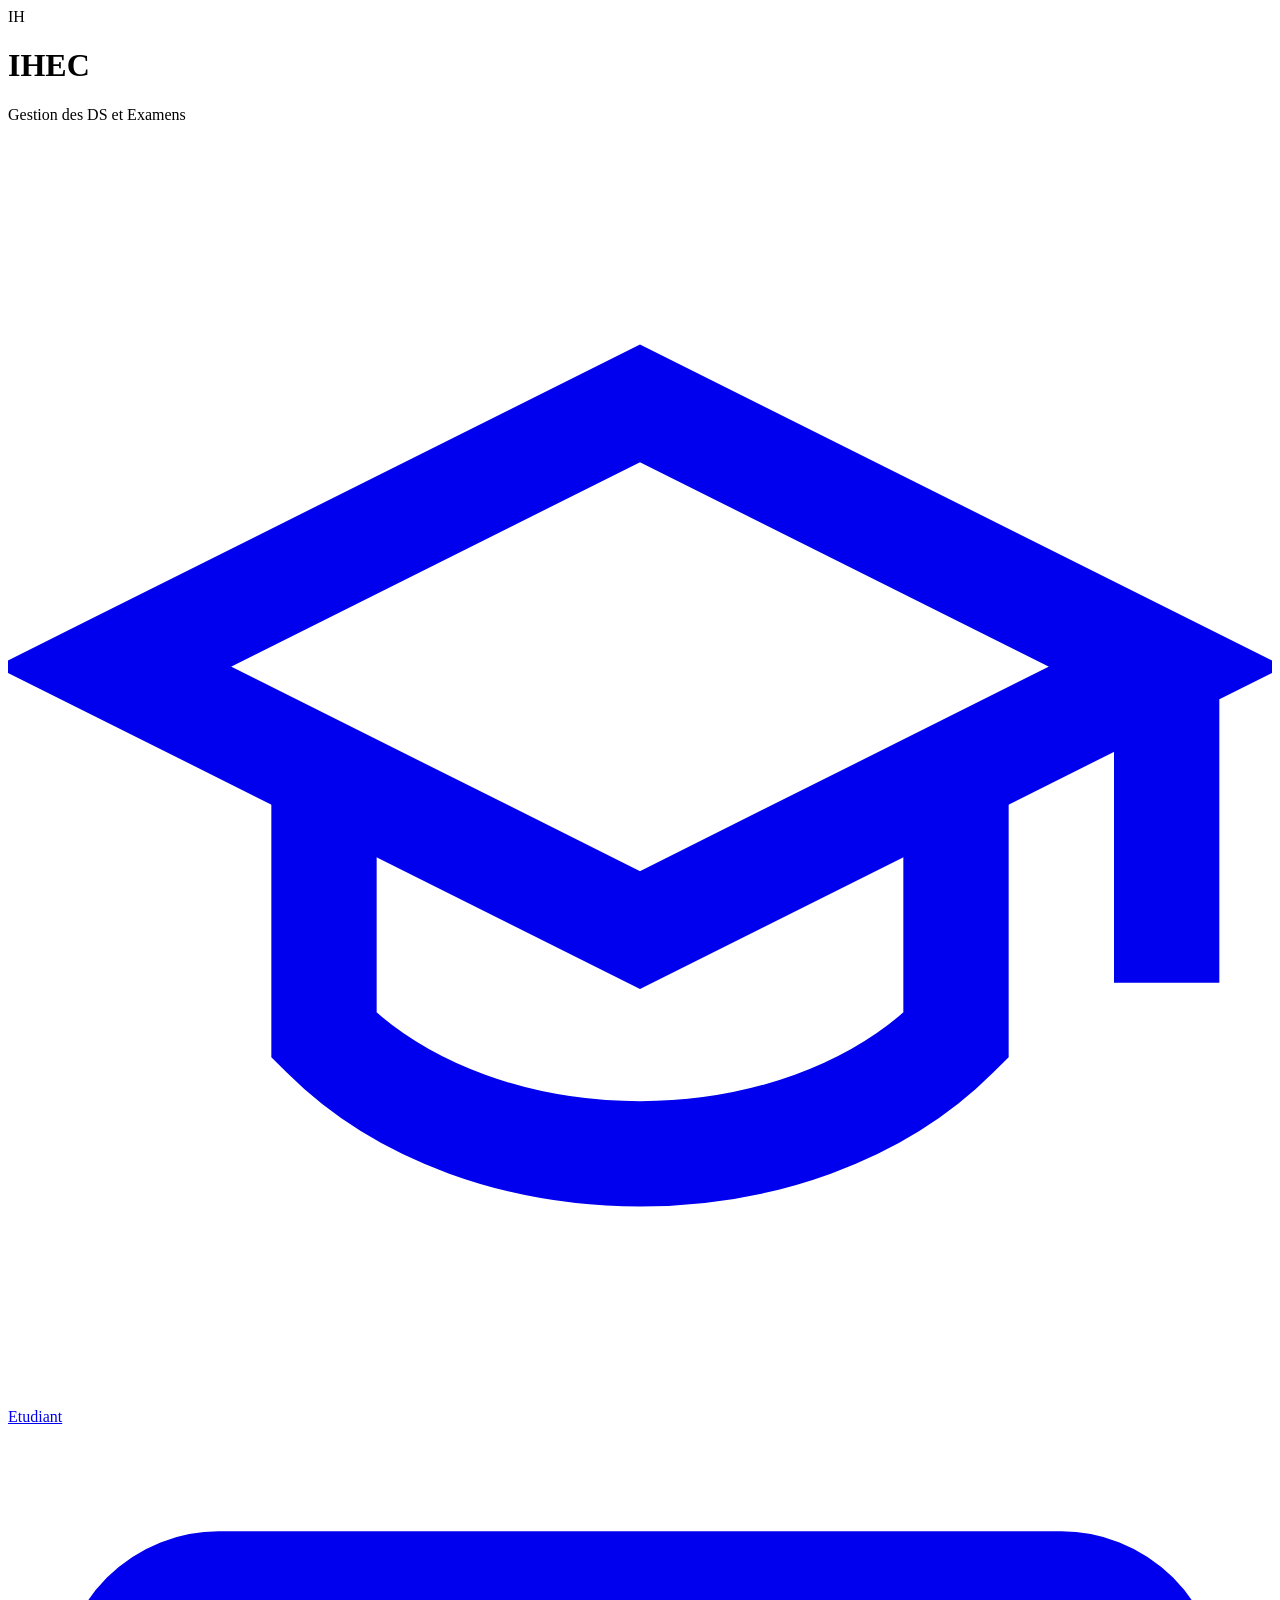
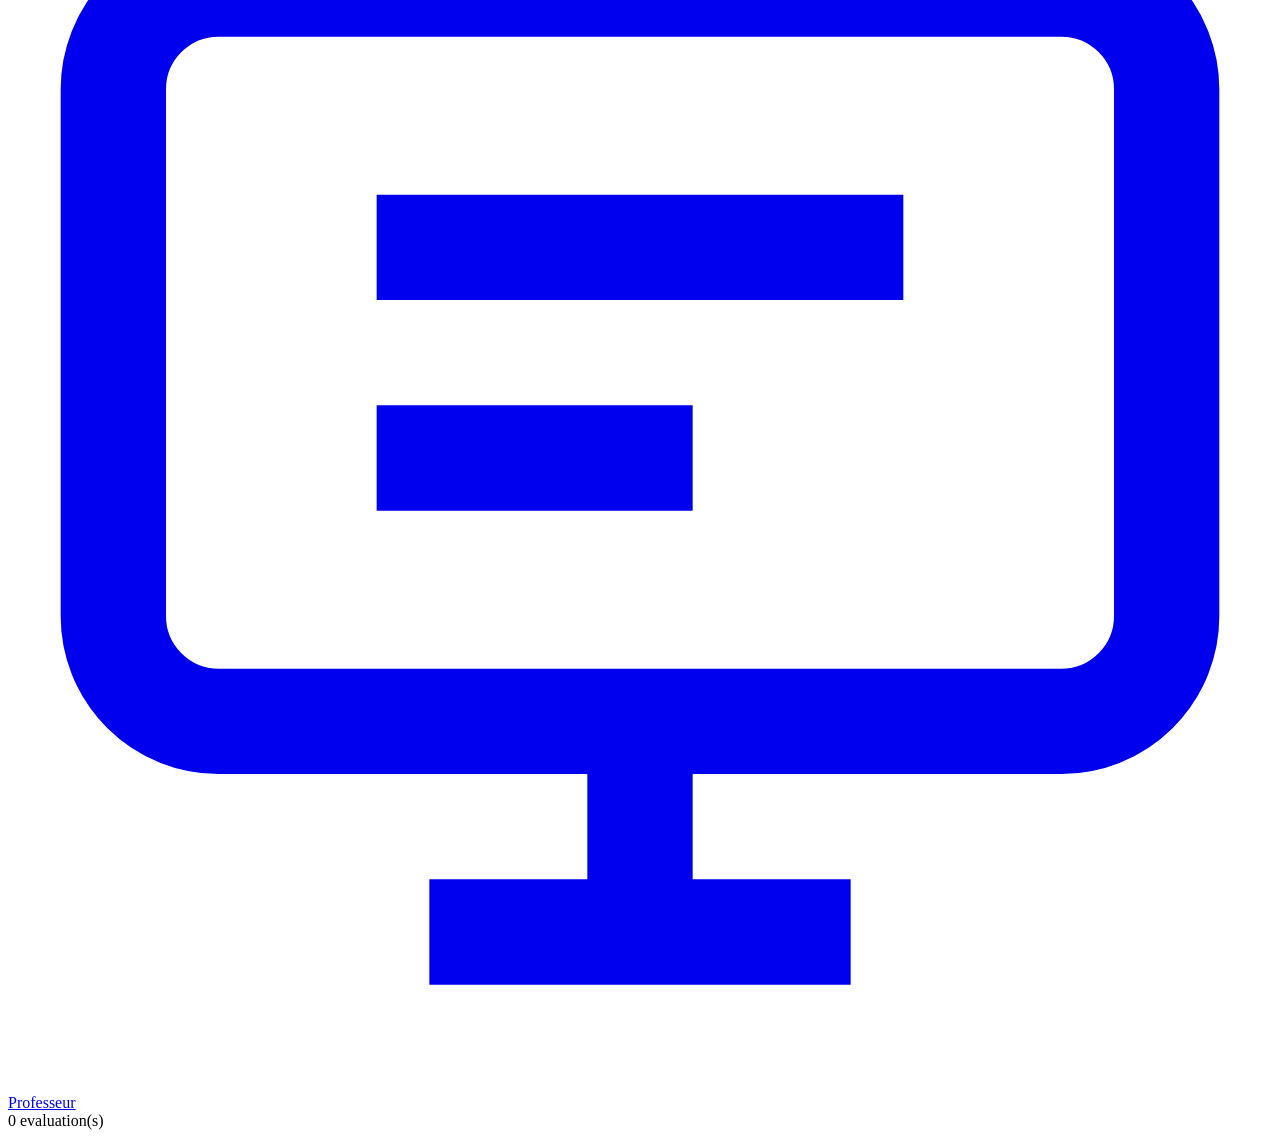
<file: src/main/resources/templates/index.html>
<!DOCTYPE html>
<html xmlns:th="http://www.thymeleaf.org" lang="fr">
<head>
    <meta charset="UTF-8">
    <title>IHEC — Gestion des Evaluations</title>
    <link rel="stylesheet" th:href="@{/style.css}">
</head>
<body class="choice-page">
<div class="choice-box">
    <div class="choice-header">
        <div class="logo-mark">IH</div>
        <h1>IHEC</h1>
        <p>Gestion des DS et Examens</p>
    </div>
    <div class="choice-buttons">
        <a href="/comptes/login?type=ETUDIANT" class="choice-btn choice-etudiant">
            <span class="choice-icon">
                <svg viewBox="0 0 24 24" fill="none" stroke="currentColor" stroke-width="2">
                    <path d="M22 10v6M2 10l10-5 10 5-10 5z"/>
                    <path d="M6 12v5c3 3 9 3 12 0v-5"/>
                </svg>
            </span>
            <span class="choice-label">Etudiant</span>
        </a>
        <a href="/comptes/login?type=PROF" class="choice-btn choice-prof">
            <span class="choice-icon">
                <svg viewBox="0 0 24 24" fill="none" stroke="currentColor" stroke-width="2">
                    <rect x="2" y="3" width="20" height="14" rx="2"/>
                    <path d="M8 21h8M12 17v4"/>
                    <path d="M7 8h10M7 12h6"/>
                </svg>
            </span>
            <span class="choice-label">Professeur</span>
        </a>
    </div>
    <div class="choice-footer" th:if="${nbEvaluations != null}">
        <span th:text="${nbEvaluations + ' evaluation(s) enregistree(s)'}">0 evaluation(s)</span>
    </div>
</div>
</body>
</html>
</file>
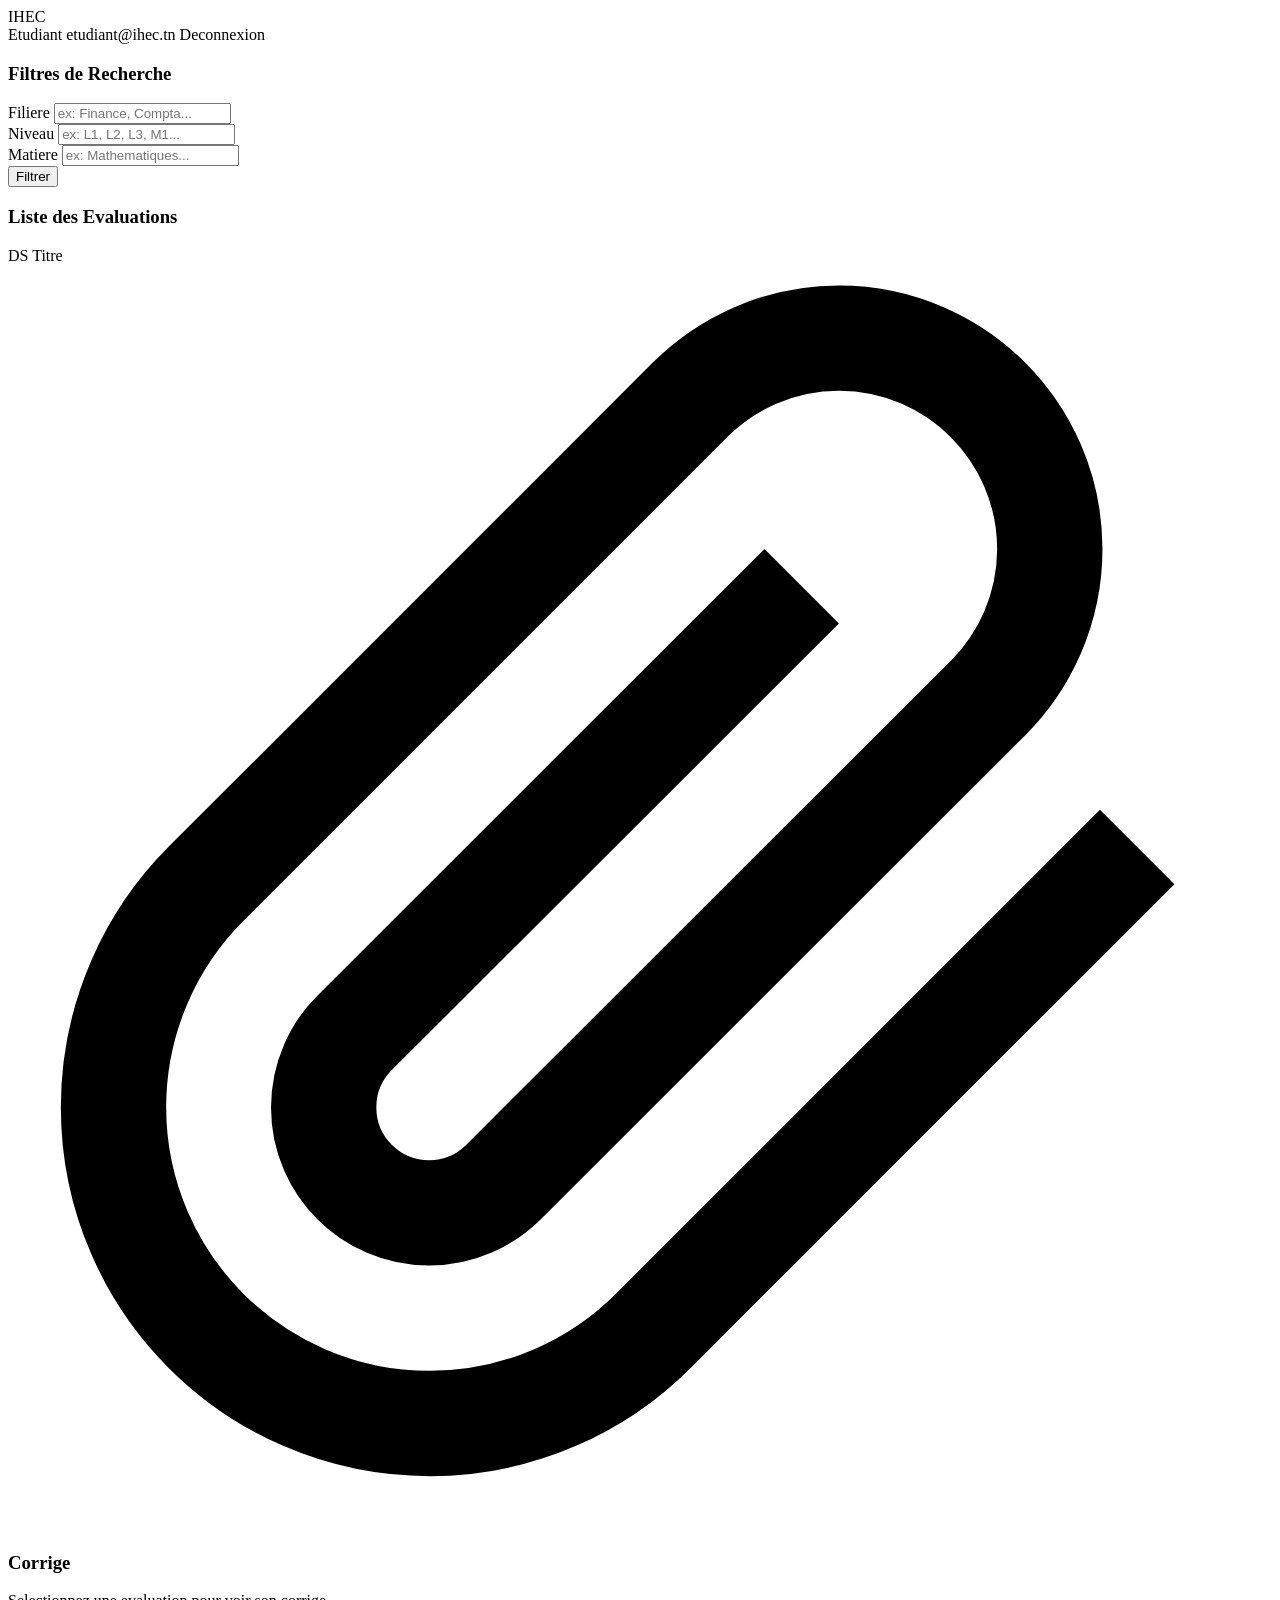
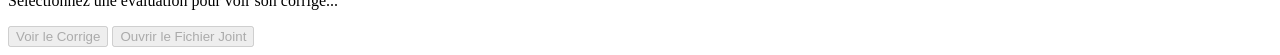
<file: src/main/resources/templates/evaluations-etudiant.html>
<!DOCTYPE html>
<html xmlns:th="http://www.thymeleaf.org" lang="fr">
<head>
    <meta charset="UTF-8">
    <title>Espace Etudiant — IHEC</title>
    <link rel="stylesheet" th:href="@{/style.css}">
</head>
<body>
<header class="topbar">
    <div class="topbar-brand">IHEC</div>
    <div class="topbar-info">
        <span class="topbar-role role-etudiant">Etudiant</span>
        <span class="topbar-email" th:text="${user.email}">etudiant@ihec.tn</span>
        <a th:href="@{/comptes/logout}" class="btn btn-logout">Deconnexion</a>
    </div>
</header>

<div class="workspace">
    <!-- panneau de gauche : filtres pour chercher une évaluation spécifique -->
    <aside class="panel panel-filters">
        <h3 class="panel-title">Filtres de Recherche</h3>
        <form id="filterForm">
            <div class="filter-group">
                <label>Filiere</label>
                <input type="text" id="filterFiliere" placeholder="ex: Finance, Compta...">
            </div>
            <div class="filter-group">
                <label>Niveau</label>
                <input type="text" id="filterNiveau" placeholder="ex: L1, L2, L3, M1...">
            </div>
            <div class="filter-group">
                <label>Matiere</label>
                <input type="text" id="filterMatiere" placeholder="ex: Mathematiques...">
            </div>
            <button type="button" class="btn btn-filter" onclick="filtrerEvaluations()">Filtrer</button>
        </form>
    </aside>

    <!-- Panneau centre : liste -->
    <main class="panel panel-list">
        <h3 class="panel-title">Liste des Evaluations</h3>
        <div class="eval-list" id="evalList">
            <div th:each="eval : ${evaluations}"
                 class="eval-item"
                 th:classappend="${eval.aFichierJoint()} ? ' has-file' : ''"
                 th:data-id="${eval.id}"
                 th:data-titre="${eval.titre}"
                 th:data-matiere="${eval.matiere.nom}"
                 th:data-niveau="${eval.matiere.niveau}"
                 th:data-filiere="${eval.matiere.filiere}"
                 th:data-type="${eval.type}"
                 th:data-correction="${eval.correction != null ? eval.correction : ''}"
                 th:data-fichier="${eval.aFichierJoint()}"
                 onclick="selectEval(this)">
                <span class="eval-type-badge"
                      th:classappend="${eval.type.toLowerCase() == 'ds'} ? ' badge-ds' : ' badge-examen'"
                      th:text="${eval.type}">DS</span>
                <span class="eval-title" th:text="${eval.titre}">Titre</span>
                <span class="eval-meta"
                      th:text="${eval.matiere.nom + ' - ' + eval.matiere.filiere + ' - ' + eval.matiere.niveau}">
                </span>
                <span th:if="${eval.aFichierJoint()}" class="file-indicator" title="Fichier joint disponible">
                    <svg viewBox="0 0 24 24" fill="none" stroke="currentColor" stroke-width="2">
                        <path d="M21.44 11.05l-9.19 9.19a6 6 0 0 1-8.49-8.49l9.19-9.19a4 4 0 0 1 5.66 5.66l-9.2 9.19a2 2 0 0 1-2.83-2.83l8.49-8.48"/>
                    </svg>
                </span>
            </div>
        </div>
    </main>

    <!-- Panneau droit : corrigé -->
    <aside class="panel panel-corrected">
        <h3 class="panel-title">Corrige</h3>
        <div class="corrected-content" id="correctedContent">
            <p class="corrected-placeholder">Selectionnez une evaluation pour voir son corrige...</p>
        </div>
        <div class="corrected-actions">
            <button class="btn btn-view" id="btnVoir" onclick="voirCorrige()" disabled>Voir le Corrige</button>
            <button class="btn btn-open" id="btnOuvrir" onclick="ouvrirFichier()" disabled>Ouvrir le Fichier Joint</button>
        </div>
    </aside>
</div>
<script th:src="@{/app.js}"></script>
<script th:inline="javascript">
    let selectedEval = null;
  // quand on clique sur une évaluation, on la marque comme sélectionnée
    // et on active les boutons du panneau droit
    function selectEval(el) {
        document.querySelectorAll('.eval-item').forEach(e => e.classList.remove('selected'));
        el.classList.add('selected');
        selectedEval = {
            id: el.dataset.id,
            titre: el.dataset.titre,
            matiere: el.dataset.matiere,
            niveau: el.dataset.niveau,
            filiere: el.dataset.filiere,
            type: el.dataset.type,
            correction: el.dataset.correction,
            fichier: el.dataset.fichier === 'true'
        };
        document.getElementById('btnVoir').disabled = false;
        document.getElementById('btnOuvrir').disabled = !selectedEval.fichier;
    }

    function voirCorrige() {
        if (!selectedEval) return;
        const content = document.getElementById('correctedContent');
        content.innerHTML = `
            <div class="corrected-detail">
                <div class="corrected-type ${selectedEval.type.toLowerCase()}">${selectedEval.type}: ${selectedEval.titre}</div>
                <div class="corrected-meta">${selectedEval.matiere} | ${selectedEval.filiere} | ${selectedEval.niveau}</div>
                <div class="corrected-separator"></div>
                <div class="corrected-label">CORRECTION:</div>
                <div class="corrected-separator"></div>
                <div class="corrected-text">${selectedEval.correction || 'Aucune correction disponible.'}</div>
            </div>
        `;
    }

    function ouvrirFichier() {
        if (!selectedEval || !selectedEval.fichier) return;
        window.open('/evaluations/fichier/' + selectedEval.id, '_blank');
    }

    function filtrerEvaluations() {
        const filiere = document.getElementById('filterFiliere').value.toLowerCase();
        const niveau = document.getElementById('filterNiveau').value.toLowerCase();
        const matiere = document.getElementById('filterMatiere').value.toLowerCase();
        document.querySelectorAll('.eval-item').forEach(el => {
            const f = el.dataset.filiere.toLowerCase();
            const n = el.dataset.niveau.toLowerCase();
            const m = el.dataset.matiere.toLowerCase();
            const visible = (!filiere || f.includes(filiere))
                         && (!niveau  || n.includes(niveau))
                         && (!matiere || m.includes(matiere));
            el.style.display = visible ? '' : 'none';
        });
    }
</script>
</body>
</html>
</file>
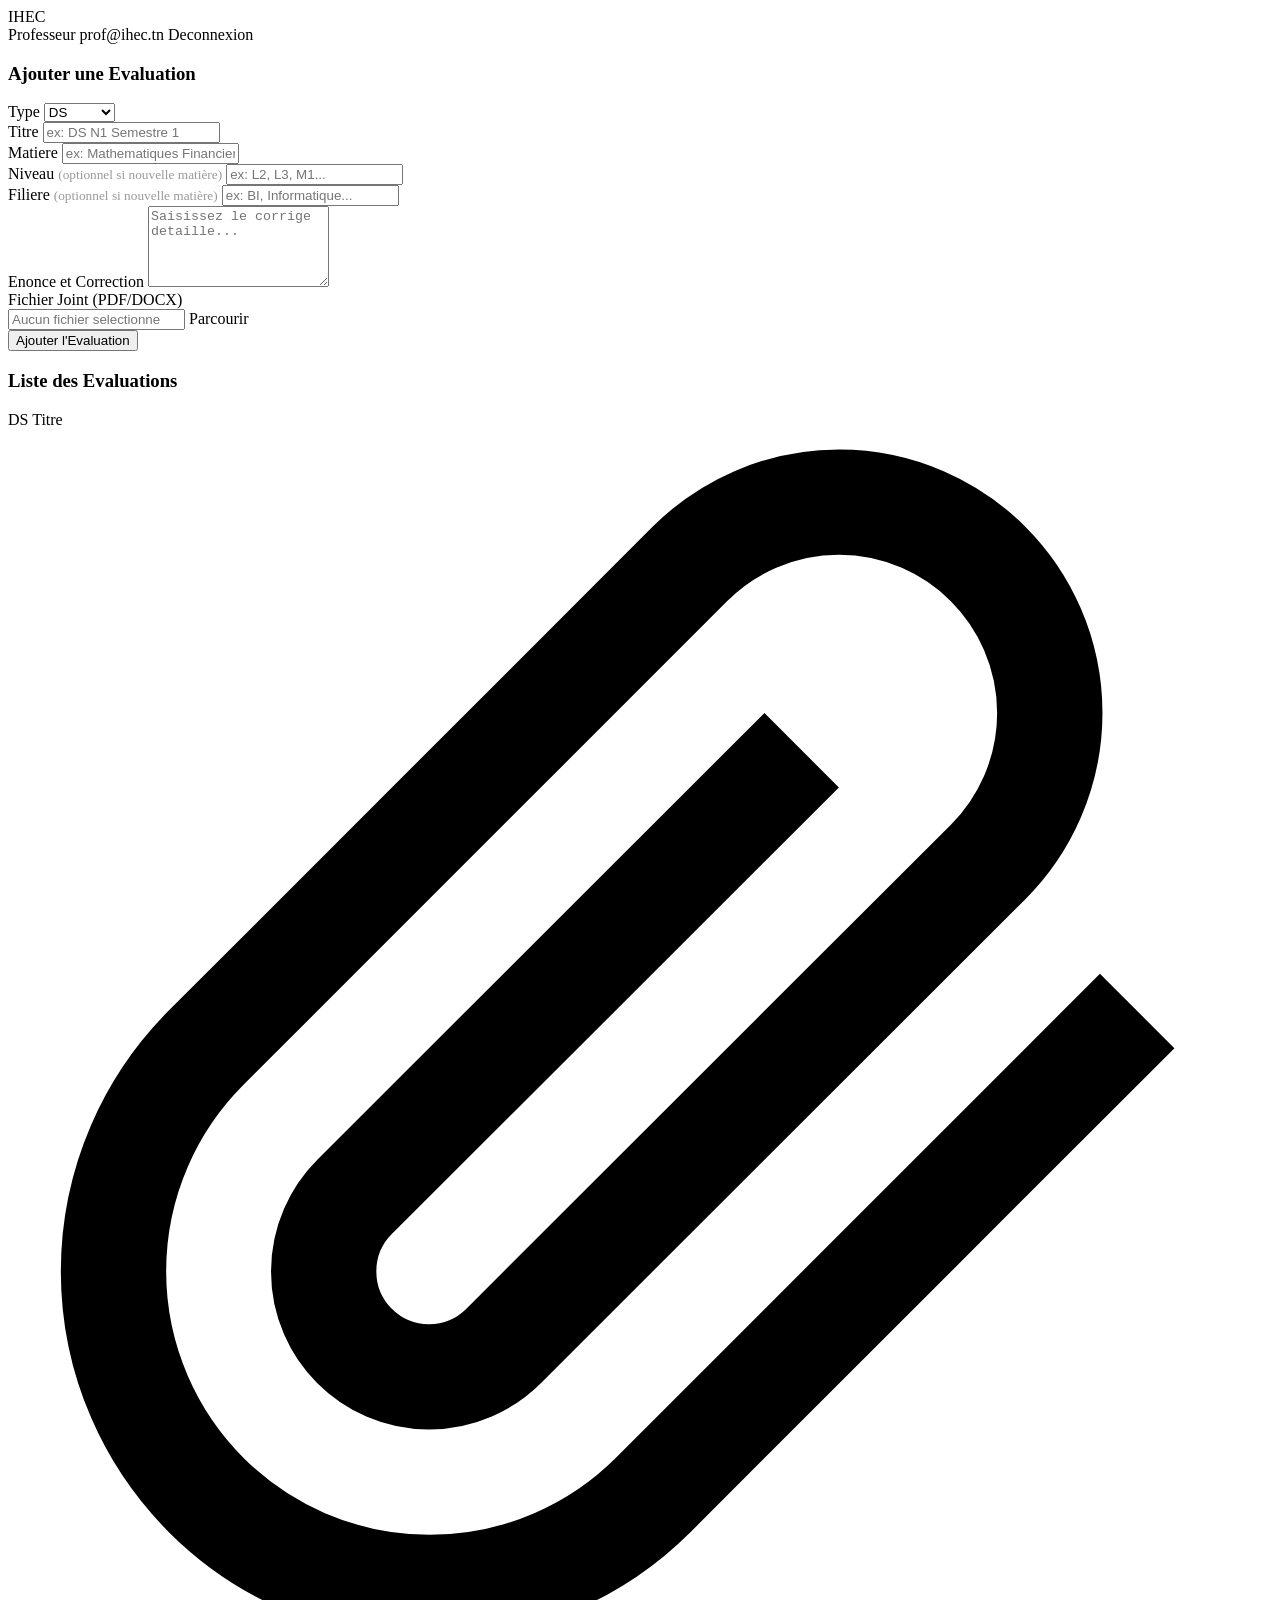
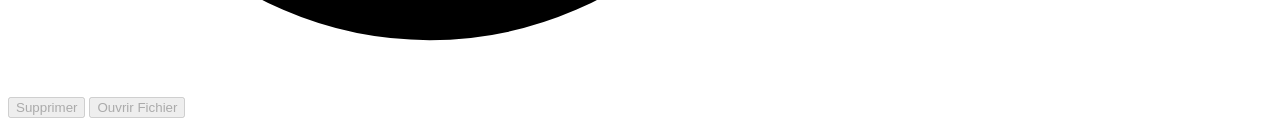
<file: src/main/resources/templates/evaluations-prof.html>
<!DOCTYPE html>
<html xmlns:th="http://www.thymeleaf.org" lang="fr">
<head>
    <meta charset="UTF-8">
    <title>Espace Professeur — IHEC</title>
    <link rel="stylesheet" th:href="@{/style.css}">
</head>
<body>
<header class="topbar">
    <div class="topbar-brand">IHEC</div>
    <div class="topbar-info">
        <span class="topbar-role role-prof">Professeur</span>
        <span class="topbar-email" th:text="${user.email}">prof@ihec.tn</span>
        <a th:href="@{/comptes/logout}" class="btn btn-logout">Deconnexion</a>
    </div>
</header>

<div class="workspace workspace-prof">
    <!-- Panneau gauche : formulaire -->
    <aside class="panel panel-form">
        <h3 class="panel-title" id="formTitle">Ajouter une Evaluation</h3>

        <div th:if="${success}" class="alert alert-success" th:text="${success}"></div>
        <div th:if="${error}" class="alert alert-error" th:text="${error}"></div>

        <form id="evalForm" th:action="@{/evaluations/ajouter}" method="post" enctype="multipart/form-data">
            <input type="hidden" id="editId" name="editId" value="">

            <div class="form-group">
                <label>Type</label>
                <select name="typeEval" id="typeEval" required>
                    <option value="DS">DS</option>
                    <option value="Examen">Examen</option>
                </select>
            </div>
            <div class="form-group">
                <label>Titre</label>
                <input type="text" name="titre" id="titreInput" placeholder="ex: DS N1 Semestre 1" required>
            </div>
            <div class="form-group">
                <label>Matiere</label>
                <input type="text" name="matiereNom" id="matiereSearch"
                       placeholder="ex: Mathematiques Financieres"
                       autocomplete="off"
                       oninput="searchMatiere(this.value)">
                <input type="hidden" name="matiereId" id="matiereId">
                <div class="matiere-suggestions" id="matiereSuggestions"></div>
            </div>
            <div class="form-group" id="niveauGroup">
                <label>Niveau <small style="color:#999">(optionnel si nouvelle matière)</small></label>
                <input type="text" name="matiereNiveau" id="niveauInput" placeholder="ex: L2, L3, M1...">
            </div>
            <div class="form-group" id="filiereGroup">
                <label>Filiere <small style="color:#999">(optionnel si nouvelle matière)</small></label>
                <input type="text" name="matiereFiliere" id="filiereInput" placeholder="ex: BI, Informatique...">
            </div>
            <div class="form-group">
                <label>Enonce et Correction</label>
                <textarea name="correction" id="correctionInput" rows="5" placeholder="Saisissez le corrige detaille..."></textarea>
            </div>
            <div class="form-group">
                <label>Fichier Joint (PDF/DOCX)</label>
                <div class="file-input-wrapper">
                    <input type="text" id="fileNameDisplay" placeholder="Aucun fichier selectionne" readonly>
                    <label for="fichierInput" class="btn btn-browse">Parcourir</label>
                    <input type="file" id="fichierInput" name="fichier" accept=".pdf,.docx"
                           onchange="updateFileName(this)" style="display:none">
                </div>
            </div>
            <div style="display:flex; gap:8px;">
                <button type="submit" class="btn btn-primary btn-full" id="btnSubmit">Ajouter l'Evaluation</button>
                <button type="button" class="btn btn-logout" id="btnAnnuler" onclick="resetForm()" style="display:none">Annuler</button>
            </div>
        </form>
    </aside>

    <!-- Panneau droit : liste -->
    <main class="panel panel-list-prof">
        <h3 class="panel-title">
            Liste des Evaluations
            <span class="count-badge" th:text="'(' + ${#lists.size(evaluations)} + ')'"></span>
        </h3>
        <div class="eval-list" id="evalListProf">
            <div th:each="eval : ${evaluations}"
                 class="eval-item"
                 th:classappend="${eval.aFichierJoint()} ? ' has-file' : ''"
                 th:data-id="${eval.id}"
                 onclick="selectEvalProf(this)">
                <span class="eval-type-badge"
                      th:classappend="${eval.type.toLowerCase() == 'ds'} ? ' badge-ds' : ' badge-examen'"
                      th:text="${eval.type}">DS</span>
                <span class="eval-title" th:text="${eval.titre}">Titre</span>
                <span class="eval-meta"
                      th:text="${eval.matiere.nom + ' - ' + eval.matiere.filiere + ' - ' + eval.matiere.niveau}">
                </span>
                <span th:if="${eval.aFichierJoint()}" class="file-indicator">
                    <svg viewBox="0 0 24 24" fill="none" stroke="currentColor" stroke-width="2">
                        <path d="M21.44 11.05l-9.19 9.19a6 6 0 0 1-8.49-8.49l9.19-9.19a4 4 0 0 1 5.66 5.66l-9.2 9.19a2 2 0 0 1-2.83-2.83l8.49-8.48"/>
                    </svg>
                </span>
            </div>
        </div>
        <div class="prof-actions">
            <button class="btn btn-danger" id="btnSupprimer" onclick="supprimerEval()" disabled>Supprimer</button>
            <button class="btn btn-open" id="btnOuvrirProf" onclick="ouvrirFichierProf()" disabled>Ouvrir Fichier</button>
        </div>
    </main>
</div>

<script th:src="@{/app.js}"></script>
<script th:inline="javascript">
    let selectedId = null;
    let selectedFichier = false;
    const matieres = /*[[${matieres}]]*/ [];

    function selectEvalProf(el) {
        document.querySelectorAll('.eval-item').forEach(e => e.classList.remove('selected'));
        el.classList.add('selected');
        selectedId = el.dataset.id;
        selectedFichier = el.classList.contains('has-file');
        document.getElementById('btnSupprimer').disabled = false;
        document.getElementById('btnOuvrirProf').disabled = !selectedFichier;
        chargerEvalDansFormulaire(selectedId);
    }

    function chargerEvalDansFormulaire(id) {
        fetch('/evaluations/modifier/' + id)
            .then(r => r.json())
            .then(data => {
                document.getElementById('formTitle').textContent = 'Modifier l\'Evaluation';
                document.getElementById('btnSubmit').textContent = 'Enregistrer les modifications';
                document.getElementById('btnAnnuler').style.display = 'inline-block';
                document.getElementById('evalForm').action = '/evaluations/modifier/' + id;

                document.getElementById('titreInput').value = data.titre;
                document.getElementById('typeEval').value = data.type;
                document.getElementById('correctionInput').value = data.correction || '';
                document.getElementById('matiereId').value = data.matiereId;
                document.getElementById('matiereSearch').value = data.matiereNom;
                document.getElementById('fileNameDisplay').value =
                    data.aFichier ? 'Fichier existant (choisir pour remplacer)' : 'Aucun fichier selectionne';

                // Masquer niveau/filière (matière déjà existante)
                document.getElementById('niveauGroup').style.display = 'none';
                document.getElementById('filiereGroup').style.display = 'none';
                document.getElementById('niveauInput').value = '';
                document.getElementById('filiereInput').value = '';
            });
    }

    function resetForm() {
        document.getElementById('formTitle').textContent = 'Ajouter une Evaluation';
        document.getElementById('btnSubmit').textContent = 'Ajouter l\'Evaluation';
        document.getElementById('btnAnnuler').style.display = 'none';
        document.getElementById('evalForm').action = '/evaluations/ajouter';
        document.getElementById('evalForm').reset();
        document.getElementById('fileNameDisplay').value = '';
        document.getElementById('matiereId').value = '';
        document.getElementById('niveauGroup').style.display = 'block';
        document.getElementById('filiereGroup').style.display = 'block';
        document.getElementById('niveauInput').value = '';
        document.getElementById('filiereInput').value = '';
        document.querySelectorAll('.eval-item').forEach(e => e.classList.remove('selected'));
        selectedId = null;
        document.getElementById('btnSupprimer').disabled = true;
        document.getElementById('btnOuvrirProf').disabled = true;
    }

    function supprimerEval() {
        if (!selectedId) return;
        if (confirm('Supprimer cette evaluation ?')) {
            window.location.href = '/evaluations/supprimer/' + selectedId;
        }
    }

    function ouvrirFichierProf() {
        if (!selectedId || !selectedFichier) return;
        window.open('/evaluations/fichier/' + selectedId, '_blank');
    }

    function updateFileName(input) {
        const display = document.getElementById('fileNameDisplay');
        display.value = input.files[0] ? input.files[0].name : 'Aucun fichier selectionne';
    }

    function searchMatiere(val) {
        const suggestions = document.getElementById('matiereSuggestions');

        // Réinitialiser l'id si l'utilisateur retape
        document.getElementById('matiereId').value = '';

        // Afficher les champs niveau/filière (matière pas encore sélectionnée)
        document.getElementById('niveauGroup').style.display = 'block';
        document.getElementById('filiereGroup').style.display = 'block';

        if (!val || val.length < 1) { suggestions.innerHTML = ''; return; }
        const matches = matieres.filter(m =>
            m.nom.toLowerCase().includes(val.toLowerCase())
        );
        suggestions.innerHTML = matches.map(m =>
            `<div class="suggestion-item" onclick="selectMatiere(${m.id}, '${m.nom}', '${m.niveau}', '${m.filiere}')">
                ${m.nom} (${m.niveau} - ${m.filiere})
            </div>`
        ).join('');
    }

    function selectMatiere(id, nom, niveau, filiere) {
        document.getElementById('matiereId').value = id;
        document.getElementById('matiereSearch').value = nom;
        document.getElementById('matiereSuggestions').innerHTML = '';
        // Masquer niveau/filière (matière existante sélectionnée)
        document.getElementById('niveauGroup').style.display = 'none';
        document.getElementById('filiereGroup').style.display = 'none';
        document.getElementById('niveauInput').value = '';
        document.getElementById('filiereInput').value = '';
    }
</script>
</body>
</html>
</file>
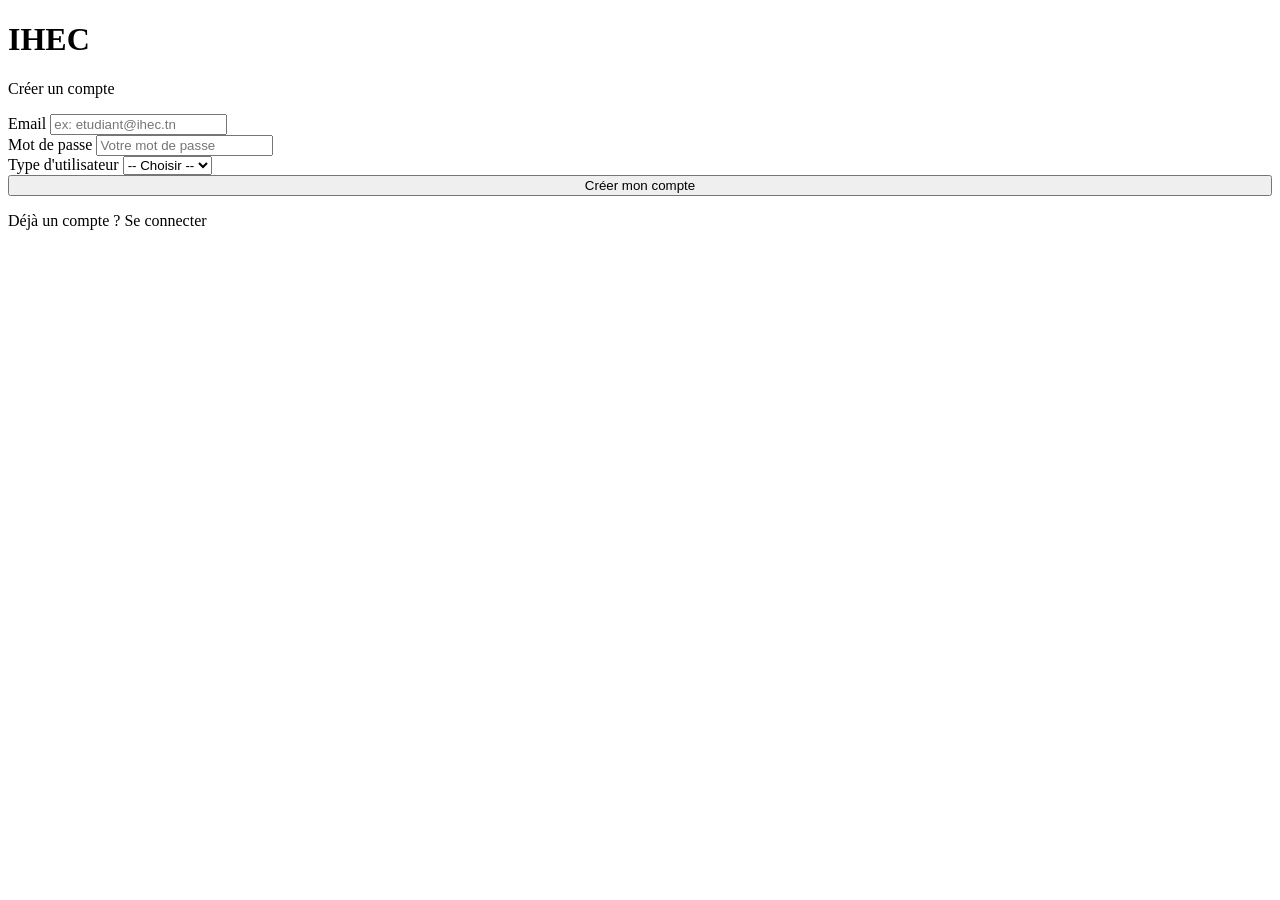
<file: src/main/resources/templates/inscrire.html>
<!DOCTYPE html>
<html xmlns:th="http://www.thymeleaf.org">
<head>
    <meta charset="UTF-8">
    <title>Inscription - IHEC</title>
    <link rel="stylesheet" th:href="@{/style.css}">
</head>
<body class="login-page">
<div class="login-box">
    <h1> IHEC</h1>
    <p class="subtitle">Créer un compte</p>

    <!-- Message d'erreur -->
    <div th:if="${error}" class="alert alert-error" th:text="${error}"></div>

    <!-- Message de succès -->
    <div th:if="${success}" class="alert alert-success" th:text="${success}"></div>

    <form th:action="@{/comptes/inscrire}" method="post">
        <div class="form-group">
            <label>Email</label>
            <input type="email" name="email"
                   placeholder="ex: etudiant@ihec.tn"
                   pattern=".+@ihec\.tn"
                   title="L'email doit être de la forme @ihec.tn"
                   required>
        </div>

        <div class="form-group">
            <label>Mot de passe</label>
            <input type="password" name="motDePasse" placeholder="Votre mot de passe" required>
        </div>

        <div class="form-group">
            <label>Type d'utilisateur</label>
            <select name="type" required>
                <option value="">-- Choisir --</option>
                <option value="ETUDIANT"> Étudiant</option>
                <option value="PROF"> Professeur</option>
            </select>
        </div>

        <button type="submit" class="btn btn-primary" style="width:100%">
             Créer mon compte
        </button>
    </form>

    <p class="text-center mt-2">
        Déjà un compte ? <a th:href="@{/comptes/login}">Se connecter</a>
    </p>
</div>
</body>
</html>
</file>
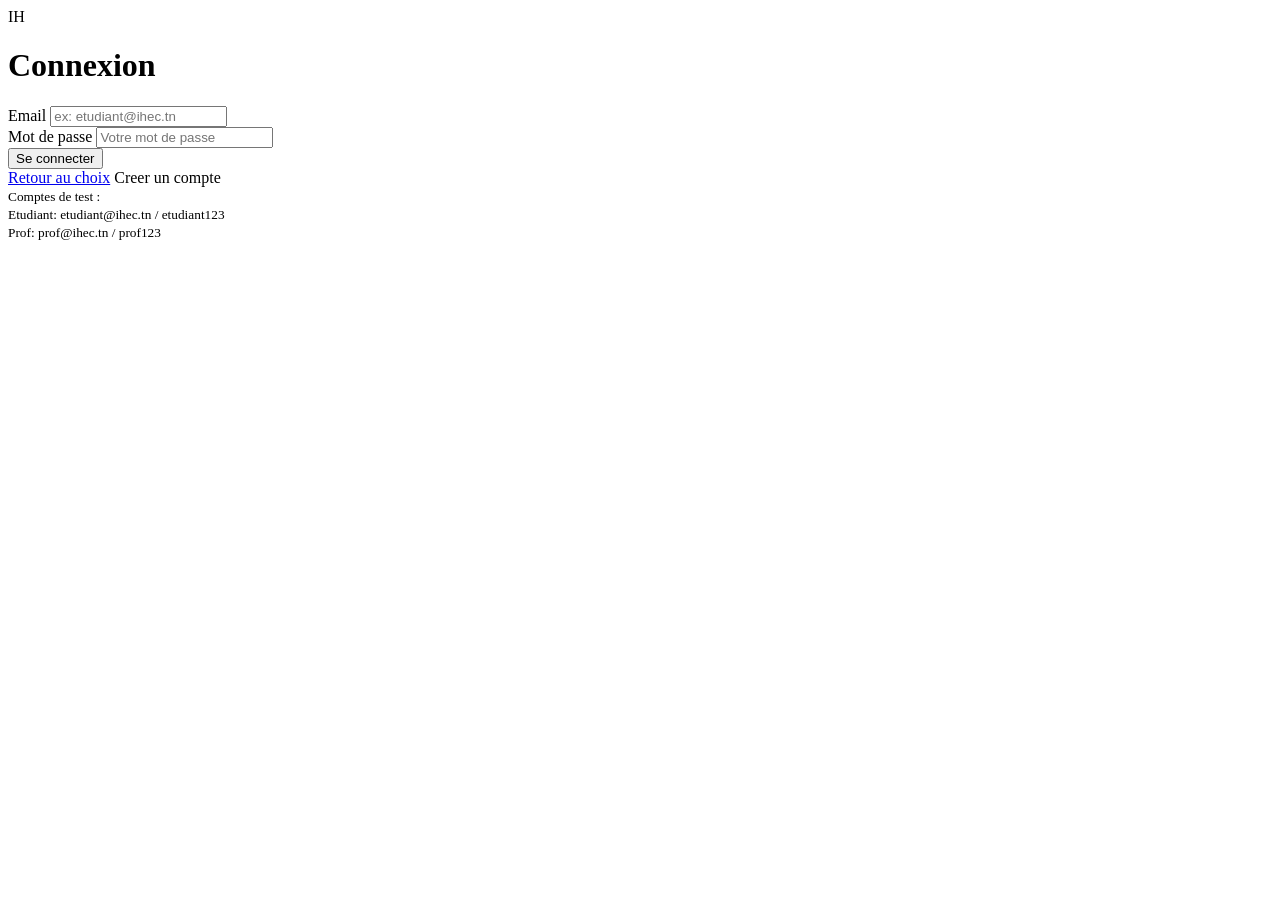
<file: src/main/resources/templates/login.html>
<!DOCTYPE html>
<html xmlns:th="http://www.thymeleaf.org" lang="fr">
<head>
    <meta charset="UTF-8">
    <title>Connexion — IHEC</title>
    <link rel="stylesheet" th:href="@{/style.css}">
</head>
<body class="login-page">
<div class="login-box">
    <div class="login-header">
        <div class="logo-mark">IH</div>
        <h1 th:text="${typeLabel != null ? 'Connexion ' + typeLabel : 'Connexion'}">Connexion</h1>
    </div>

    <div th:if="${error}" class="alert alert-error" th:text="${error}"></div>
    <div th:if="${success}" class="alert alert-success" th:text="${success}"></div>

    <form th:action="@{/comptes/login}" method="post">
        <input type="hidden" name="type" th:value="${typeParam != null ? typeParam : 'ETUDIANT'}">

        <div class="form-group">
            <label for="email">Email</label>
            <input id="email" type="email" name="email" placeholder="ex: etudiant@ihec.tn" required>
        </div>
        <div class="form-group">
            <label for="motDePasse">Mot de passe</label>
            <input id="motDePasse" type="password" name="motDePasse" placeholder="Votre mot de passe" required>
        </div>
        <button type="submit" class="btn btn-primary btn-full">Se connecter</button>
    </form>

    <div class="login-links">
        <a href="/">Retour au choix</a>
        <a th:href="@{/comptes/inscrire}">Creer un compte</a>
    </div>

    <div class="login-hint">
        <small>Comptes de test :<br>
            Etudiant: etudiant@ihec.tn / etudiant123<br>
            Prof: prof@ihec.tn / prof123</small>
    </div>
</div>
</body>
</html>
</file>
